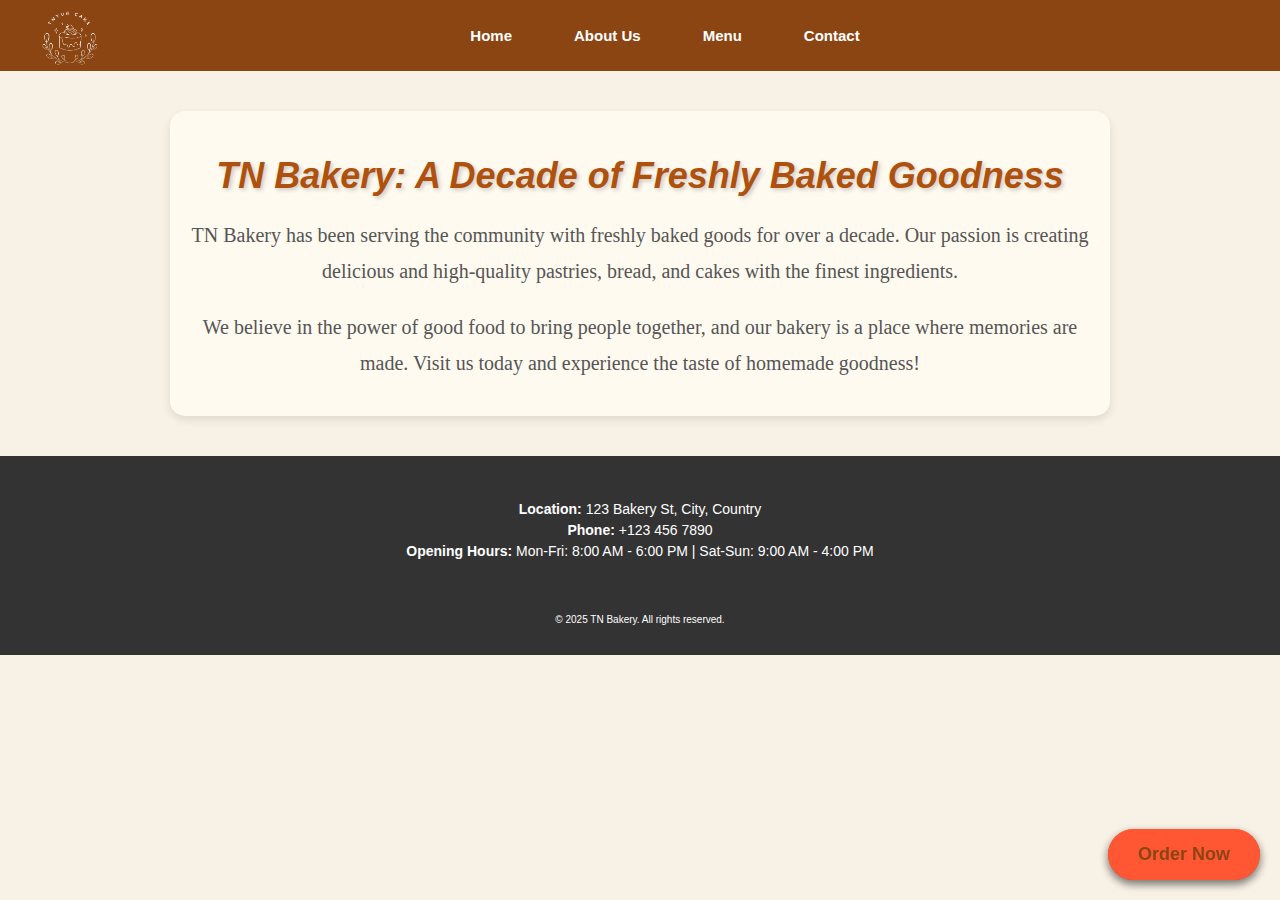
<file: about.html>
<!DOCTYPE html>
<html lang="en">
<head>
    <meta charset="UTF-8">
    <meta name="viewport" content="width=device-width, initial-scale=1.0">
    <title>About Us - TN Bakery</title>
    <link rel="stylesheet" href="styles.css">
</head>
<body>
    <header>
        <!-- Logo -->
    <div class="logo">
        <a href="index.html"><img src="logo.png" alt="TN Bakery Logo"></a>
    </div>

    <!-- Navigation -->
        <nav>
            <ul>
                <li><a href="index.html">Home</a></li>
                <li><a href="about.html">About Us</a></li>
                <li><a href="menu.html">Menu</a></li>
                <li><a href="contact.html">Contact</a></li>
                <li><a href="order.html" class="order-button">Order Now</a></li>
            </ul>
        </nav>
    </header>
    
    <section id="about">
        <h1>TN Bakery: A Decade of Freshly Baked Goodness</h1>
        <p>TN Bakery has been serving the community with freshly baked goods for over a decade. Our passion is creating delicious and high-quality pastries, bread, and cakes with the finest ingredients.</p>
        <p>We believe in the power of good food to bring people together, and our bakery is a place where memories are made. Visit us today and experience the taste of homemade goodness!</p>
    </section>
    
    <footer>
        <a href="order.html" class="order-button">Order Now</a>
        <div class="footer-info">
            <p><strong>Location:</strong> 123 Bakery St, City, Country</p>
            <p><strong>Phone:</strong> +123 456 7890</p>
            <p><strong>Opening Hours:</strong> Mon-Fri: 8:00 AM - 6:00 PM | Sat-Sun: 9:00 AM - 4:00 PM</p>
        </div>
        <p>&copy; 2025 TN Bakery. All rights reserved.</p>
    </footer>
</body>
</html>
</file>
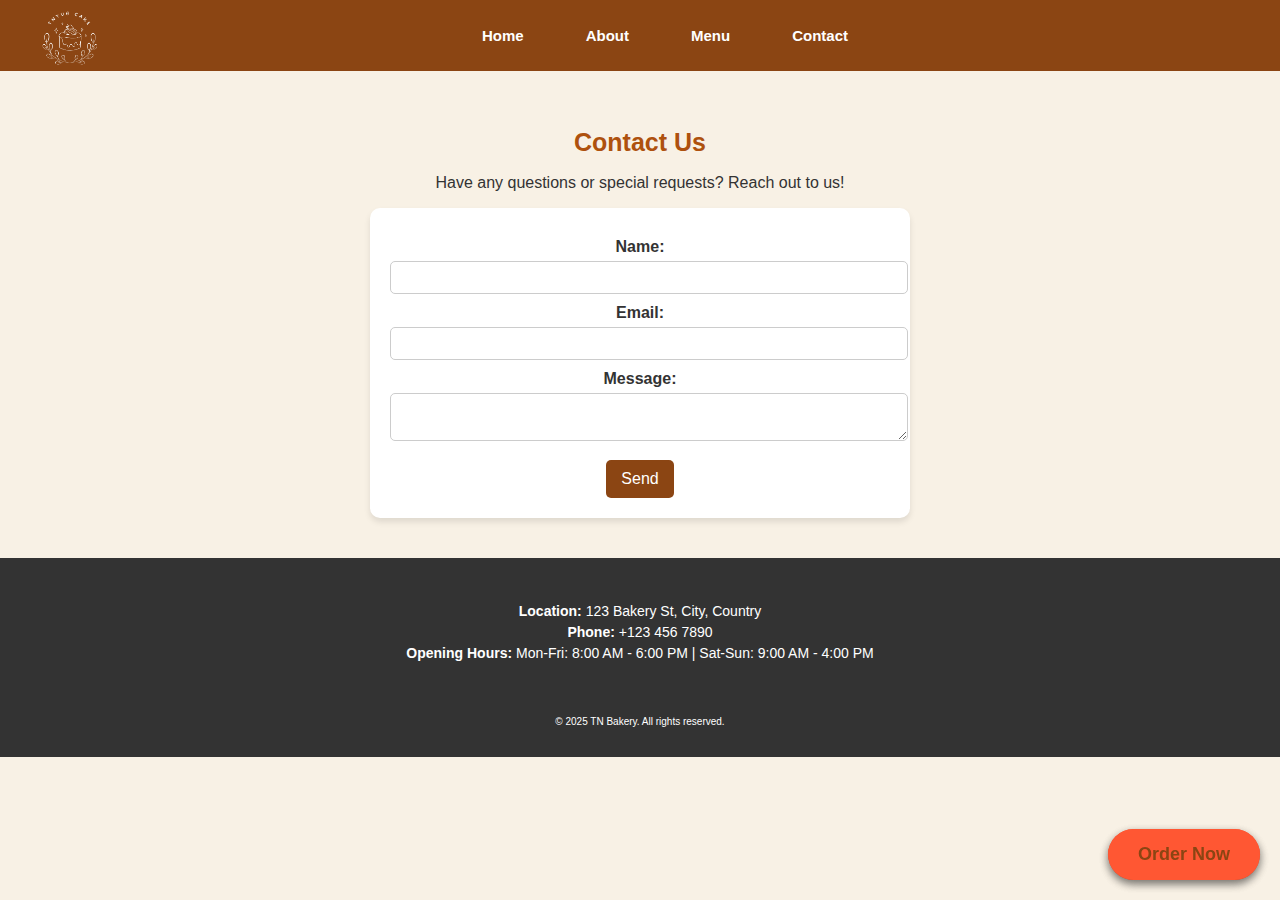
<file: contact.html>
<!DOCTYPE html>
<html lang="en">
<head>
    <meta charset="UTF-8">
    <meta name="viewport" content="width=device-width, initial-scale=1.0">
    <title>Contact Us - TN Bakery</title>
    <link rel="stylesheet" href="styles.css">
</head>
<body>
    <header>
        <!-- Logo -->
    <div class="logo">
        <a href="index.html"><img src="logo.png" alt="TN Bakery Logo"></a>
    </div>

    <!-- Navigation -->
        <nav>
            <ul>
                <li><a href="index.html">Home</a></li>
                <li><a href="about.html">About</a></li>
                <li><a href="menu.html">Menu</a></li>
                <li><a href="contact.html">Contact</a></li>
                <li><a href="order.html" class="order-button">Order Now</a></li>
            </ul>
        </nav>
    </header>
    
    <section id="contact">
        <h1>Contact Us</h1>
        <p>Have any questions or special requests? Reach out to us!</p>
        <form>
            <label for="name">Name:</label>
            <input type="text" id="name" required>
            
            <label for="email">Email:</label>
            <input type="email" id="email" required>
            
            <label for="message">Message:</label>
            <textarea id="message" required></textarea>
            
            <button type="submit">Send</button>
        </form>
    </section>
    
    <footer>
        <a href="order.html" class="order-button">Order Now</a>
        <div class="footer-info">
            <p><strong>Location:</strong> 123 Bakery St, City, Country</p>
            <p><strong>Phone:</strong> +123 456 7890</p>
            <p><strong>Opening Hours:</strong> Mon-Fri: 8:00 AM - 6:00 PM | Sat-Sun: 9:00 AM - 4:00 PM</p>
        </div>
        <p>&copy; 2025 TN Bakery. All rights reserved.</p>
    </footer>
</body>
</html>
</file>
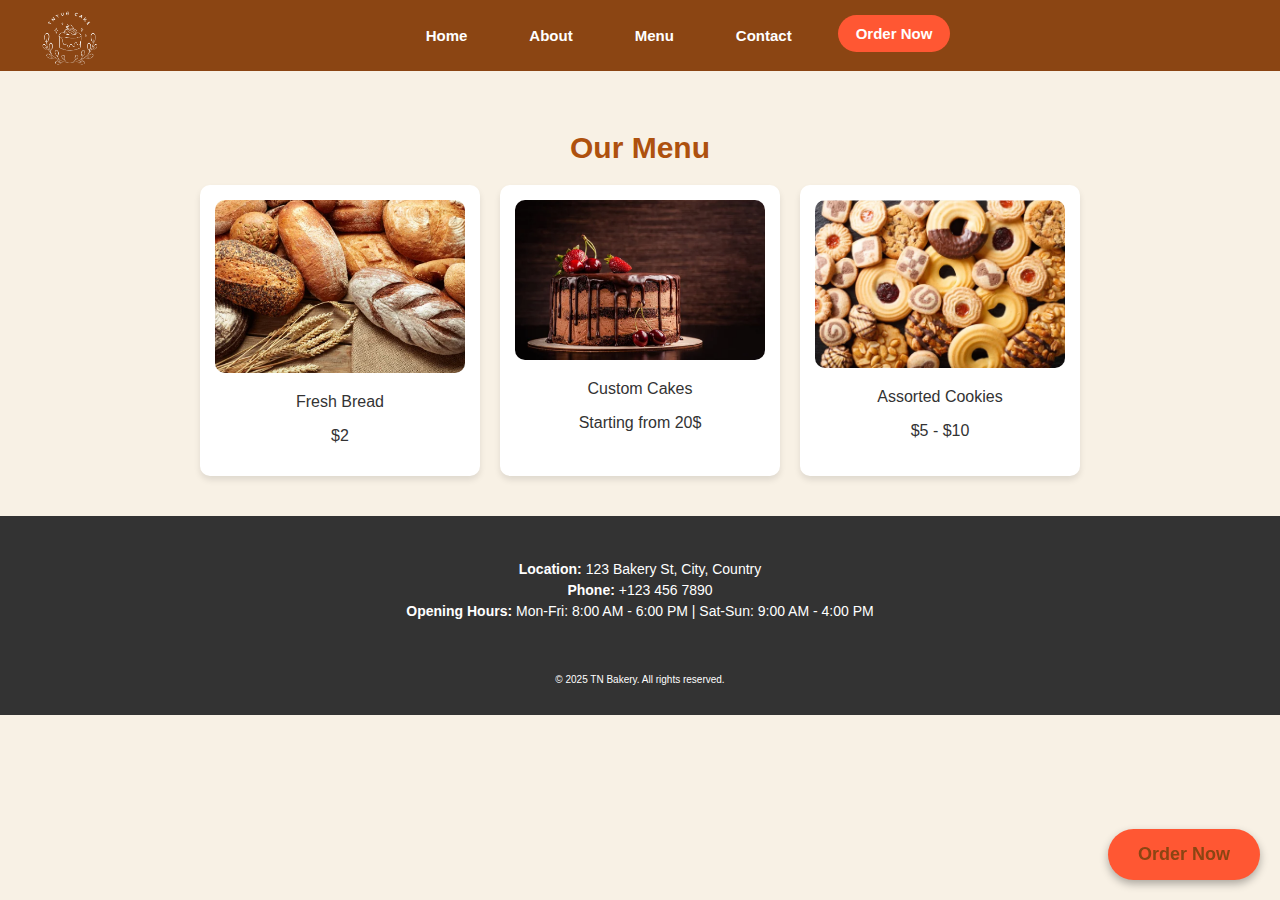
<file: menu.html>
<!DOCTYPE html>
<html lang="en">
<head>
    <meta charset="UTF-8">
    <meta name="viewport" content="width=device-width, initial-scale=1.0">
    <title>Menu - TN Bakery</title>
    <link rel="stylesheet" href="styles.css">
</head>
<body>
    <header>
        <!-- Logo -->
    <div class="logo">
        <a href="index.html"><img src="logo.png" alt="TN Bakery Logo"></a>
    </div>

    <!-- Navigation -->
        <nav>
            <ul>
                <li><a href="index.html">Home</a></li>
                <li><a href="about.html">About</a></li>
                <li><a href="menu.html">Menu</a></li>
                <li><a href="contact.html">Contact</a></li>
                <li><a href="order.html" class="nav-order-button">Order Now</a></li>
            </ul>
        </nav>
    </header>
    
    <section id="menu">
        <h1>Our Menu</h1>
        <div class="menu-list">
             <!-- Món 1 -->
            <div class="menu-item">
                <a href="order.html">
                <img src="bread.jpg" alt="Freshly baked bread">
            </a>
                <p>Fresh Bread</p>
                <p>$2</p>
            </div>
             <!-- Món 2 -->
            <div class="menu-item">
                <a href="order.html">
                <img src="cake.jpg" alt="Delicious cake">
            </a>
                <p>Custom Cakes</p>
                <p>Starting from 20$</p>
            </div>
             <!-- Món 3 -->
            <div class="menu-item">
                <a href="order.html">
                <img src="pastry.jpg" alt="Tasty pastries">
            </a>
                <p>Assorted Cookies</p>
                <p>$5 - $10</p>
            </div>
        </div>
    </section>
    
    <footer>
        <a href="order.html" class="order-button">Order Now</a>
        <div class="footer-info">
            <p><strong>Location:</strong> 123 Bakery St, City, Country</p>
            <p><strong>Phone:</strong> +123 456 7890</p>
            <p><strong>Opening Hours:</strong> Mon-Fri: 8:00 AM - 6:00 PM | Sat-Sun: 9:00 AM - 4:00 PM</p>
        </div>
        <p>&copy; 2025 TN Bakery. All rights reserved.</p>
    </footer>
</body>
</html>
</file>
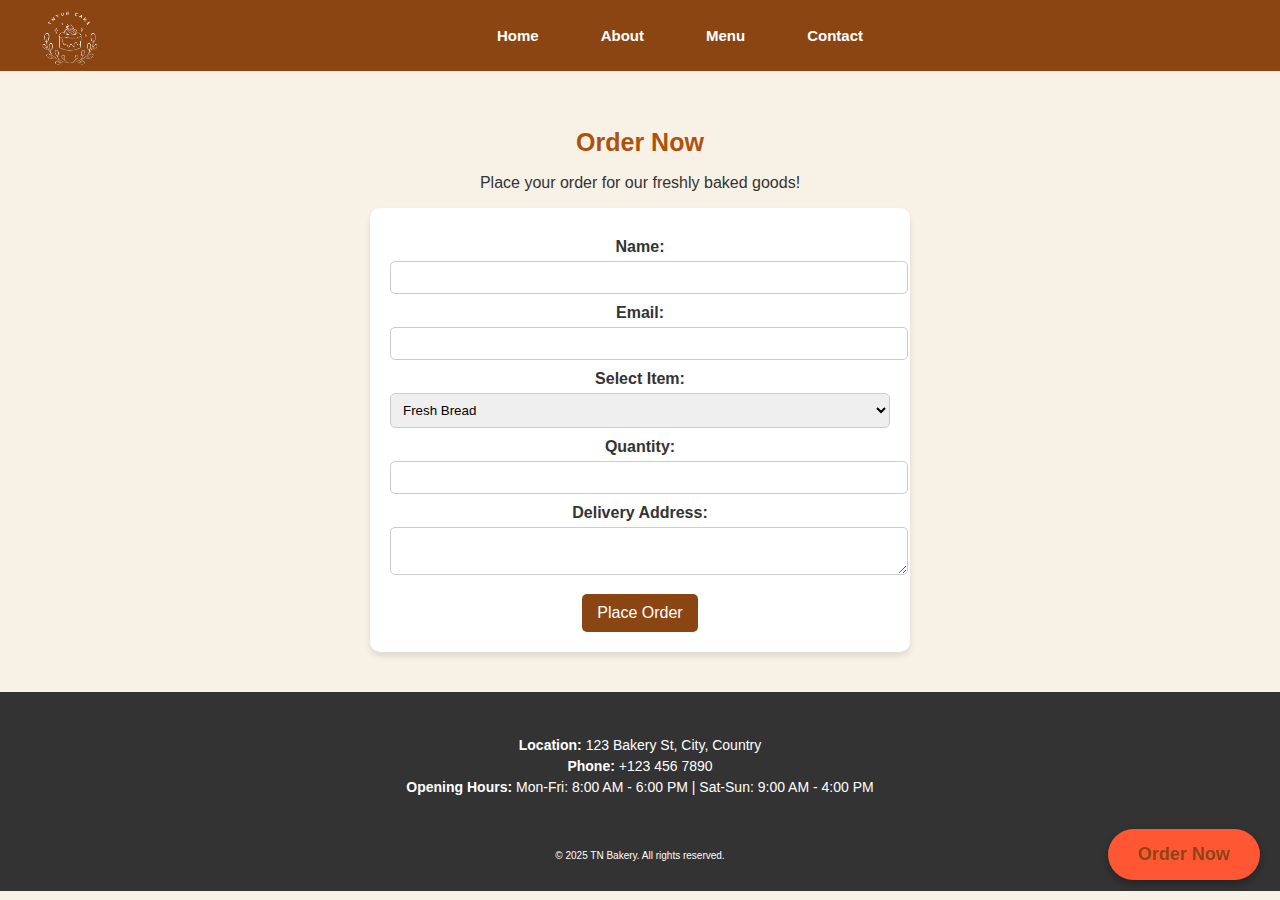
<file: order.html>
<!DOCTYPE html>
<html lang="en">
<head>
    <meta charset="UTF-8">
    <meta name="viewport" content="width=device-width, initial-scale=1.0">
    <title>Order Now - TN Bakery</title>
    <link rel="stylesheet" href="styles.css">
</head>
<body>
    <header>
        <!-- Logo -->
    <div class="logo">
        <a href="index.html"><img src="logo.png" alt="TN Bakery Logo"></a>
    </div>

    <!-- Navigation -->
        <nav>
            <ul>
                <li><a href="index.html">Home</a></li>
                <li><a href="about.html">About</a></li>
                <li><a href="menu.html">Menu</a></li>
                <li><a href="contact.html">Contact</a></li>
            </ul>
        </nav>
    </header>
    
    <section id="order">
        <h1>Order Now</h1>
        <p>Place your order for our freshly baked goods!</p>
        <form>
            <label for="name">Name:</label>
            <input type="text" id="name" required>
            
            <label for="email">Email:</label>
            <input type="email" id="email" required>
            
            <label for="item">Select Item:</label>
            <select id="item" required>
                <option value="bread">Fresh Bread</option>
                <option value="cake">Custom Cake</option>
                <option value="pastry">Assorted Pastries</option>
            </select>
            
            <label for="quantity">Quantity:</label>
            <input type="number" id="quantity" min="1" required>
            
            <label for="address">Delivery Address:</label>
            <textarea id="address" required></textarea>
            
            <button type="submit">Place Order</button>
        </form>
    </section>
    
    <footer>
        <a href="order.html" class="order-button">Order Now</a>
        <div class="footer-info">
            <p><strong>Location:</strong> 123 Bakery St, City, Country</p>
            <p><strong>Phone:</strong> +123 456 7890</p>
            <p><strong>Opening Hours:</strong> Mon-Fri: 8:00 AM - 6:00 PM | Sat-Sun: 9:00 AM - 4:00 PM</p>
        </div>
        <p>&copy; 2025 TN Bakery. All rights reserved.</p>
    </footer>
</body>
</html>
</file>
<file: styles.css>
body {
    font-family:Helvetica, sans-serif;
    margin: 0;
    padding: 0;
    background-color: #f8f1e5;
    color: #333;
}
body {
    font-size: 16px;
}

/* Màn hình máy tính bảng (768px trở lên) */
@media (max-width: 768px) {
    body {
        font-size: 14px;
    }

    header nav ul {
        display: block;
        text-align: center;
    }

    .banner h1 {
        font-size: 40px;
    }

    .footer-info p {
        font-size: 12px;
    }
}

/* Màn hình điện thoại (600px trở lên) */
@media (max-width: 600px) {
    body {
        font-size: 12px;
    }

    .banner h1 {
        font-size: 30px;
    }

    header nav ul {
        display: block;
        text-align: center;
    }

    footer .footer-info {
        text-align: center;
    }

    .order-button {
        position: fixed;
        bottom: 10px;
        right: 10px;
        font-size: 14px;
    }
 @media (max-width: 768px) {
        nav ul li a {
            font-size: 16px;
            padding: 10px 14px;
        }
    }
    
@media (max-width: 480px) {
        nav ul li a {
            font-size: 14px;
            padding: 8px 12px;
        }
    }   
}
header {
    background-color: #8b4513;
    padding: 15px 0;
    text-align: center;
}

header {
    position: relative; /* Để sử dụng position tuyệt đối cho logo */
}

.logo {
    position: absolute; /* Để logo được căn chỉnh theo vị trí tuyệt đối */
    top: 10px; /* Cách cạnh trên 10px */
    left:40px; /* Cách cạnh trái 10px */
}

.logo img {
    height: 60px; /* Kích thước của logo */
    width: auto; /* Giữ tỉ lệ của logo */
    transition: transform 0.3s ease; /* Mượt mà khi thay đổi */
}
.logo img:hover {
    animation: shakeLogo 0.5s ease-in-out; /* Áp dụng hiệu ứng lắc lư */
}
@keyframes shakeLogo {
    0% {
        transform: translateX(0); /* Ban đầu, không dịch chuyển */
    }
    25% {
        transform: translateX(-10px); /* Di chuyển sang trái */
    }
    50% {
        transform: translateX(10px); /* Di chuyển sang phải */
    }
    75% {
        transform: translateX(-10px); /* Di chuyển sang trái */
    }
    100% {
        transform: translateX(0); /* Quay lại vị trí ban đầu */
    }
}
/* Đảm bảo logo không bị che khuất bởi các phần khác */
nav {
    padding-left: 80px; /* Đảm bảo menu không bị che bởi logo */
}

nav ul {
    list-style-type: none;
    padding: 0;
    margin: 0;
    display: flex;
    justify-content: center;
    flex-wrap: wrap;
}

nav ul li {
    margin: 0 15px;
}

nav ul li a {
    font-size: 18px;
    color: white;
    text-decoration: none;
    font-size: 15px;
    font-weight: bold;
    padding: 12px 16px;
    border-radius: 5px;
    transition: background 0.3s;
    display: block;
}

nav ul li a:hover {
    background-color: #a0522d;
}

.nav-order-button {
    background-color: #FF5733; /* Màu nổi bật */
    color: white !important;
    padding: 10px 18px;
    border-radius: 25px; /* Bo tròn */
    font-weight: bold;
    transition: background 0.3s ease;
}

.nav-order-button:hover {
    background-color: #FF4500;
}


.order-button {
    background-color: #ffcc00;
    color: #8b4513 !important;
    padding: 8px 16px;
    border-radius: 5px;
    font-weight: bold;
}

.order-button:hover {
    background-color: #ff9900;
}

section {
    padding: 40px;
    text-align: center;
}

h1 {
    color:#FFD700;
}

h2 {
    color: #8b4513;
}
.menu-list {
    display: flex;
    justify-content: center;
    flex-wrap: wrap;
    gap: 20px;
}

.menu-item {
    background-color: white;
    padding: 15px;
    border-radius: 10px;
    box-shadow: 0 4px 6px rgba(0, 0, 0, 0.1);
    transition: transform 0.3s;
    width: 90%;
    max-width: 250px;
}

.menu-item img {
    width: 100%;
    border-radius: 10px;
}

.menu-item:hover {
    transform: scale(1.05);
}

form {
    background-color: white;
    padding: 20px;
    border-radius: 10px;
    width: 90%;
    max-width: 500px;
    margin: auto;
    box-shadow: 0 4px 6px rgba(0, 0, 0, 0.1);
}

form label {
    display: block;
    margin: 10px 0 5px;
    font-weight: bold;
}

form input, form textarea, form select {
    width: 100%;
    padding: 8px;
    border: 1px solid #ccc;
    border-radius: 5px;
}

form button {
    margin-top: 15px;
    padding: 10px 15px;
    background-color: #8b4513;
    color: white;
    border: none;
    border-radius: 5px;
    cursor: pointer;
    font-size: 16px;
    transition: background 0.3s;
}

form button:hover {
    background-color: #a0522d;
}

footer {
    background-color: #333;
    color: white;
    padding: 20px;
    display: flex; /* Sử dụng Flexbox để căn chỉnh các phần tử trong footer */
    flex-direction: column; /* Sắp xếp các phần tử theo cột */
    align-items: center; /* Căn giữa nội dung theo chiều ngang */
   
}

footer .footer-info {
    text-align: left; /* Căn trái các thông tin trong footer */
    width: 100%; /* Chiếm 100% chiều rộng */
    margin-top: 20px; /* Tạo khoảng cách giữa copyright và thông tin */
    align-items: flex-start
}

footer .footer-info p {
    margin: 5px 0; /* Tạo khoảng cách giữa các dòng thông tin */
    font-size: 14px; /* Kích thước chữ cho thông tin footer */
}

footer .footer-info strong {
    font-weight: bold; /* Làm đậm phần tiêu đề thông tin */
}
footer p {
    text-align: center; /* Căn giữa phần copyright */
    font-size: 10px; /* Thay đổi kích thước chữ của copyright */
    margin-top: 50px; /* Tạo khoảng cách phía trên copyright */
}
/* Responsive Design */
@media (max-width: 768px) {
    nav ul {
        flex-direction: column;
        text-align: center;
    }
    
    .menu-list {
        flex-direction: column;
        align-items: center;
    }
}
html {
    scroll-behavior: smooth;
}
/* Tùy chỉnh liên kết trong phần menu */
.menu-link {
    display: inline-block; /* Biến link thành phần tử inline-block để có thể điều chỉnh kích thước và padding */
    padding: 20px 35px; /* Thêm khoảng cách trong hình chữ nhật */
    background-color: #FF5733; /* Màu nền cho hình chữ nhật (bạn có thể thay đổi màu này) */
    color: white; /* Màu chữ */
    text-decoration: none; /* Loại bỏ gạch dưới */
    border-radius: 45px; /* Bo tròn các góc của hình chữ nhật */
    font-size: 20px; /* Tăng kích thước chữ nếu cần */
    transition: transform 0.3s ease, box-shadow 0.3s ease; /* Thêm hiệu ứng khi di chuột */
    
}

.menu-link:hover {
    transform: translateY(-5px); /* Đẩy link lên một chút khi di chuột */
    box-shadow: 0 4px 8px rgba(0, 0, 0, 0.3); /* Thêm bóng đổ khi di chuột */
    text-decoration: none; /* Thêm gạch dưới khi hover */
}
/* Cải thiện kiểu chữ và hiển thị cho banner */
.banner {
    background-image: url('banner-image.jpeg'); /* Thay 'banner-image.jpg' bằng hình ảnh banner bạn muốn */
    background-size: cover; /* Làm cho hình ảnh phủ toàn bộ phần của banner */
    background-position: center; /* Căn giữa hình ảnh */
    text-align: center; /* Canh giữa chữ */
    padding: 100px 0; /* Thêm khoảng cách từ trên xuống và dưới */
    color: white; /* Đặt màu chữ là trắng */
}

.banner h1 {
    font-family: 'Arial', sans-serif; /* Thay đổi font chữ nếu cần */
    font-size: 50px; /* Tăng kích thước chữ */
    font-weight: bold; /* Làm đậm chữ */
    margin: 0; /* Loại bỏ margin */
    text-shadow: 3px 3px 8px rgba(0, 0, 0, 0.6); /* Thêm bóng đổ với màu tối */
}

.highlight {
    color: #f2eef2; /* Thay đổi màu chữ của TN Bakery (có thể dùng bất kỳ mã màu nào bạn thích) */
    font-style: italic; /* Làm cho chữ in nghiêng */
    font-family: 'Georgia', serif;
   }

.banner-text {
    font-family: 'Georgia', serif; /* Đặt font chữ đẹp hơn cho đoạn văn */
    font-size: 60px; /* Kích thước chữ lớn hơn */
    margin-top: 20px; /* Khoảng cách từ tiêu đề xuống */
    font-style: italic; /* Thêm phong cách chữ nghiêng */
    text-shadow: 2px 2px 5px rgba(0, 0, 0, 0.5); /* Thêm hiệu ứng bóng đổ cho chữ */
}
.order-button {
    position: fixed; /* Đặt vị trí cố định */
    bottom: 20px; /* Đặt cách từ dưới lên 20px */
    right: 20px; /* Đặt cách từ phải vào 20px */
    padding: 15px 30px; /* Thêm khoảng cách trong nút */
    background-color: #FF5733; /* Màu nền của nút */
    color: white; /* Màu chữ */
    font-size: 18px; /* Kích thước chữ */
    font-weight: bold; /* Làm đậm chữ */
    text-decoration: none; /* Loại bỏ gạch dưới */
    border-radius: 45px; /* Bo tròn góc của nút */
    box-shadow: 0 4px 8px rgba(0, 0, 0, 0.3); /* Thêm bóng đổ */
    transition: transform 0.3s ease, box-shadow 0.3s ease; /* Thêm hiệu ứng */
}

.order-button:hover {
    transform: translateY(-5px); /* Đẩy nút lên khi di chuột vào */
    box-shadow: 0 6px 12px rgba(0, 0, 0, 0.4); /* Thêm bóng đổ khi hover */
}
#about {
    background-color: #fffaf0; /* Màu nền nhẹ nhàng */
    padding: 20px 20px; /* Thêm khoảng cách để trông rộng rãi hơn */
    text-align: center; /* Căn giữa nội dung */
    border-radius: 15px; /* Bo góc cho phần section */
    box-shadow: 0 4px 10px rgba(0, 0, 0, 0.1); /* Thêm bóng nhẹ */
    max-width: 900px; /* Giới hạn chiều rộng */
    margin: 40px auto; /* Căn giữa trên trang */
}

#about h1 {
    color: #ae510e; /* Màu chữ nâu ấm áp */
    font-size: 36px; /* Tăng kích thước tiêu đề */
    margin-bottom: 20px; /* Khoảng cách dưới tiêu đề */
    text-shadow: 2px 2px 4px rgba(0, 0, 0, 0.2); /* Thêm bóng đổ */
    font-style: italic; /* Chữ nghiêng */
}
#about p {
    font-size: 20px; /* Dễ đọc hơn */
    line-height: 1.8; /* Tăng khoảng cách giữa các dòng */
    color: #555; /* Màu chữ nhẹ hơn để không quá chói */
    margin-bottom: 15px;
    font-family: 'Georgia', serif;
}
#menu h1 {
    color: #ae510e; /* Màu chữ nâu ấm áp */
    font-size: 30px; /* Tăng kích thước tiêu đề */
}
#contact h1 {
    color: #ae510e; /* Màu chữ nâu ấm áp */
    font-size: 25px; /* Tăng kích thước tiêu đề */
}
#order h1 {
    color: #ae510e; /* Màu chữ nâu ấm áp */
    font-size: 25px; /* Tăng kích thước tiêu đề */
}
.about-images {
    display: flex;
    justify-content: center; /* Căn giữa ảnh */
    gap: 20px; /* Tạo khoảng cách giữa các ảnh */
}
</file>
